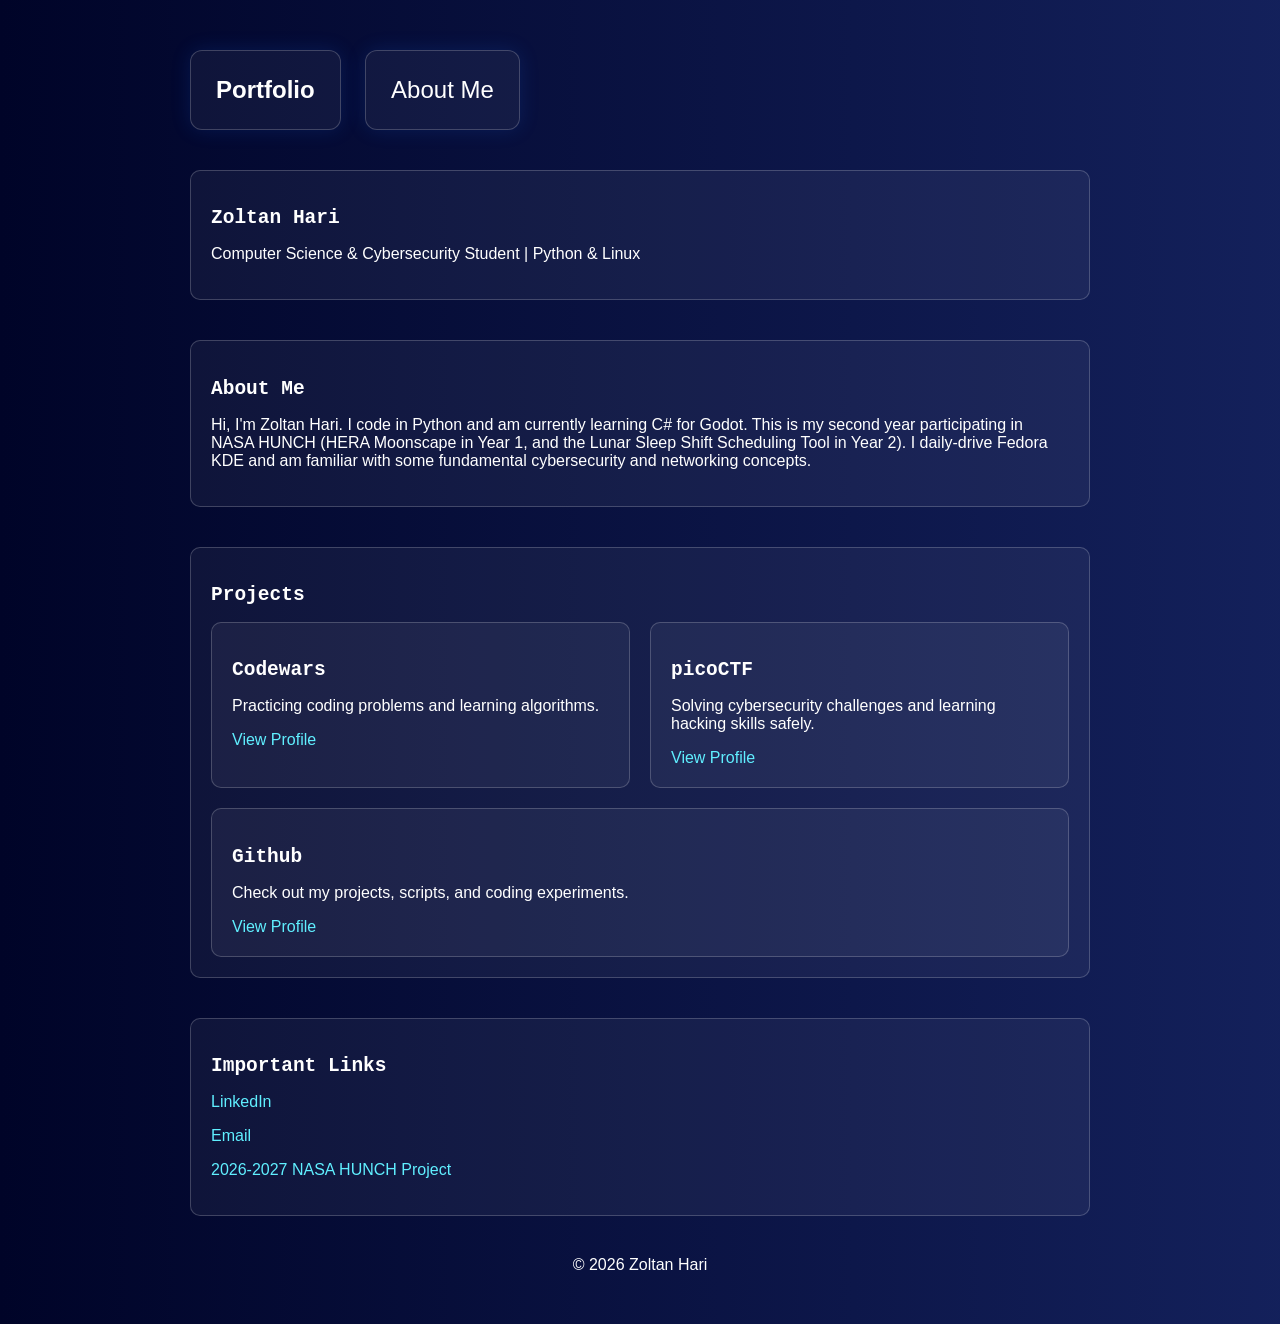
<file: index.html>
<!DOCTYPE html>
<html>
<head>
<title>Zoltan Hari Portfolio</title>
<link rel="stylesheet" href="style.css">
</head>
<body>
<div class="container">
    <a class="button"><b>Portfolio</b></a>
    <a href="personal.html" class="button">About Me</a> 

<section>
<h1>Zoltan Hari</h1>
<p>Computer Science & Cybersecurity Student | Python & Linux</p>
</section>

<section>
<h2>About Me</h2>
<p>Hi, I'm Zoltan Hari. I code in Python and am currently learning C# for Godot. This is my second year participating in NASA HUNCH (HERA Moonscape in Year 1, and the Lunar Sleep Shift Scheduling Tool in Year 2). I daily-drive Fedora KDE and am familiar with some fundamental cybersecurity and networking concepts.</p>
</section>

<section>
<h2>Projects</h2>
<div class="projects">
<div class="card">
<h2>Codewars</h2>
<p>Practicing coding problems and learning algorithms.</p>
    <a href="https://www.codewars.com/users/RustSmile872221" target="_blank">View Profile</a>
</div>
<div class="card">
<h2>picoCTF</h2>
<p>Solving cybersecurity challenges and learning hacking skills safely.</p>
    <a href="https://learn.cylabacademy.org/profile" target="_blank">View Profile</a>
</div>
    <div class="card">
<h2>Github</h2>
<p>Check out my projects, scripts, and coding experiments.</p>
    <a target="_blank" href="https://github.com/ZoltanHari" target="_blank">View Profile</a>
</div>
</div>
</section>

<section>
<h2>Important Links</h2>
    <p><a target="_blank" href="https://www.linkedin.com/in/zoltan-hari-767ba6385" target="_blank">LinkedIn</a></p>
    <p><a target="_blank" href="mailto:harizozi1009@gmail.com">Email</a></p>
    <p><a target="_blank" href="https://github.com/DexterityB/software-tool-for-assissting-rest-scheduling">2026-2027 NASA HUNCH Project</a></p>
</section>

<footer style="text-align:center; margin-top:40px;">
&copy; 2026 Zoltan Hari
</footer>
</div>
</body>
</html>
</file>
<file: style.css>
body {
font-family: Arial, sans-serif;
color: white;
background: linear-gradient(270deg, #141e30, #243b55, #1a2a6c, #000428);
background-size: 400% 400%;
animation: gradientShift 15s ease infinite;
margin: 0;
padding: 0;
}

@keyframes gradientShift {
0% { background-position: 0% 50%; }
50% { background-position: 100% 50%; }
100% { background-position: 0% 50%; }
}

.container {
width: 90%;
max-width: 900px;
margin: auto;
padding: 50px;
}

section {
margin-bottom: 40px;
padding: 20px;
border: 1px solid rgba(255,255,255,0.2);
border-radius: 10px;
background: rgba(255,255,255,0.05);
}

h1, h2 {
font-family: monospace;
}

a {
color: #60efff;
text-decoration: none;
}

a:hover {
color: #00ff87;
}

.projects {
display: flex;
flex-wrap: wrap;
gap: 20px;
}

.card {
flex: 1 1 300px;
min-width: 280px;
padding: 20px;
border: 1px solid rgba(255,255,255,0.2);
border-radius: 10px;
background: rgba(255,255,255,0.05);
}

img {
max-width: 100%;
border-radius: 10px;
margin-top: 20px;
}

.button {
    background-color: rgba(255,255,255,0.05);
    color: white;
    margin-bottom: 40px;
    margin-right: 20px;
    padding: 25px;
    text-align: center;
    text-decoration: none;
    display: inline-block;
    border: 1px solid rgba(255,255,255,0.2);
    border-radius: 12px;
    cursor: pointer;
    font-size: 24px;

    box-shadow: 0 0 20px rgba(27, 108, 255, 0.15);
    transition: transform 0.3s ease, box-shadow 0.3s ease;
}
</file>
